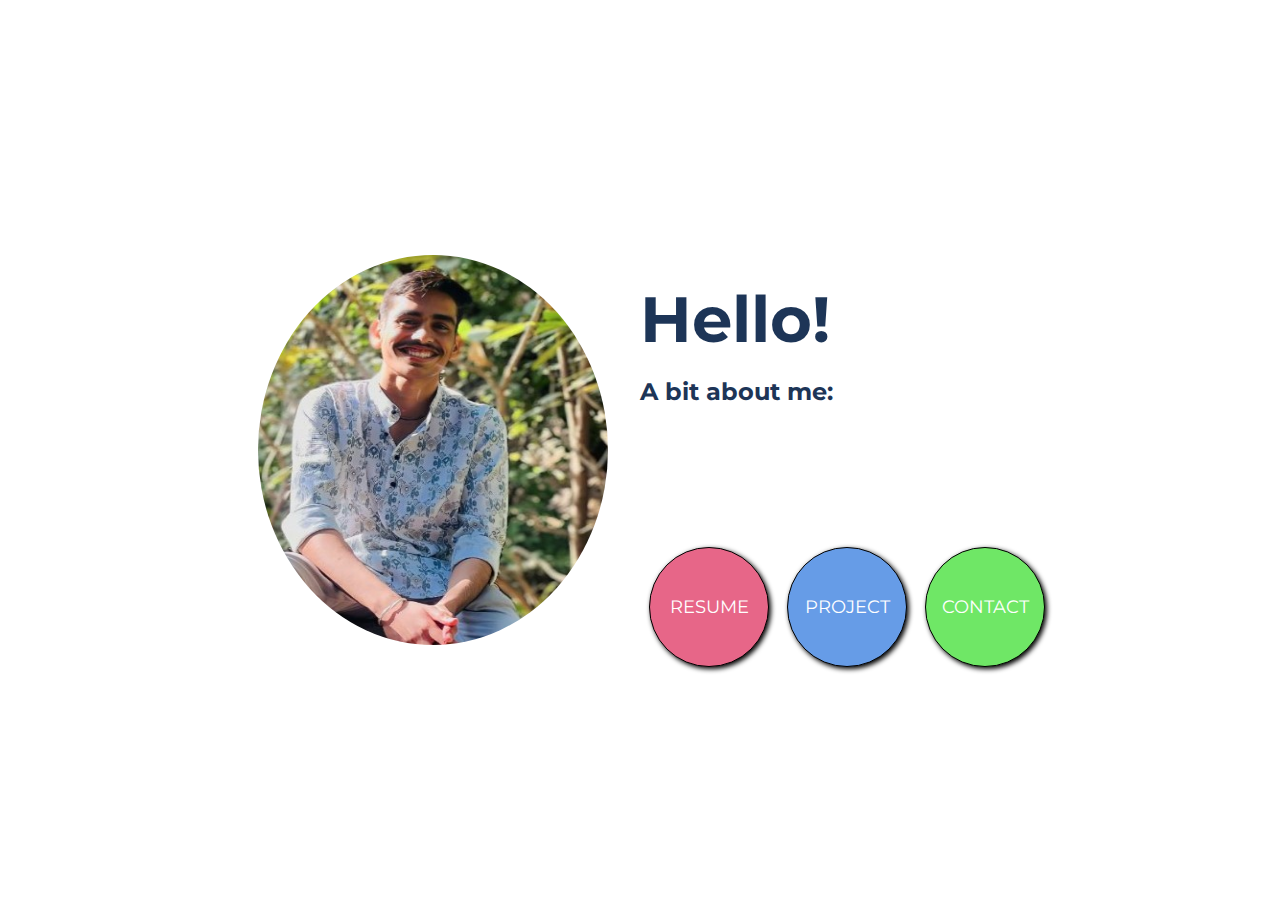
<file: index.html>
<!DOCTYPE html>
<html lang="en">

<head>
    <meta charset="UTF-8">
    <meta name="viewport" content="width=device-width, initial-scale=1.0">
    <title>Portfolio</title>
    <link rel="stylesheet" href="index.css">
    <link rel="preconnect" href="https://fonts.googleapis.com">
    <link rel="preconnect" href="https://fonts.gstatic.com" crossorigin>
    <link href="https://fonts.googleapis.com/css2?family=Montserrat:ital,wght@0,100..900;1,100..900&display=swap"
        rel="stylesheet">
</head>

<body>
    <main>
        <div class="cube"></div>
        <div class="cube"></div>
        <div class="cube"></div>
        <div class="cube"></div>
        <div class="cube"></div>
        <div class="cube"></div>
        <section class="sec1">
            <img src="/me3.2.jpg" alt="user-pic">
        </section>
        <section class="sec2">
            <div class="text">
                <h1> Hello! </h1><br>
                <h2>A bit about me:</h2><br>
                <pre><p> On your senior full-stack developer resume,<br> you should make it clear that you’ve had<br> an increasing level of responsibility<br> throughout your career.</p></pre>
            </div>
            <div class="button">
                <a href=""><div class="red">Resume</div></a>
                <a href=""><div class="blue">Project</div></a>
                <a href=""><div class="green">Contact</div></a>
            </div>
        </section>
    </main>
</body>

</html>
</file>
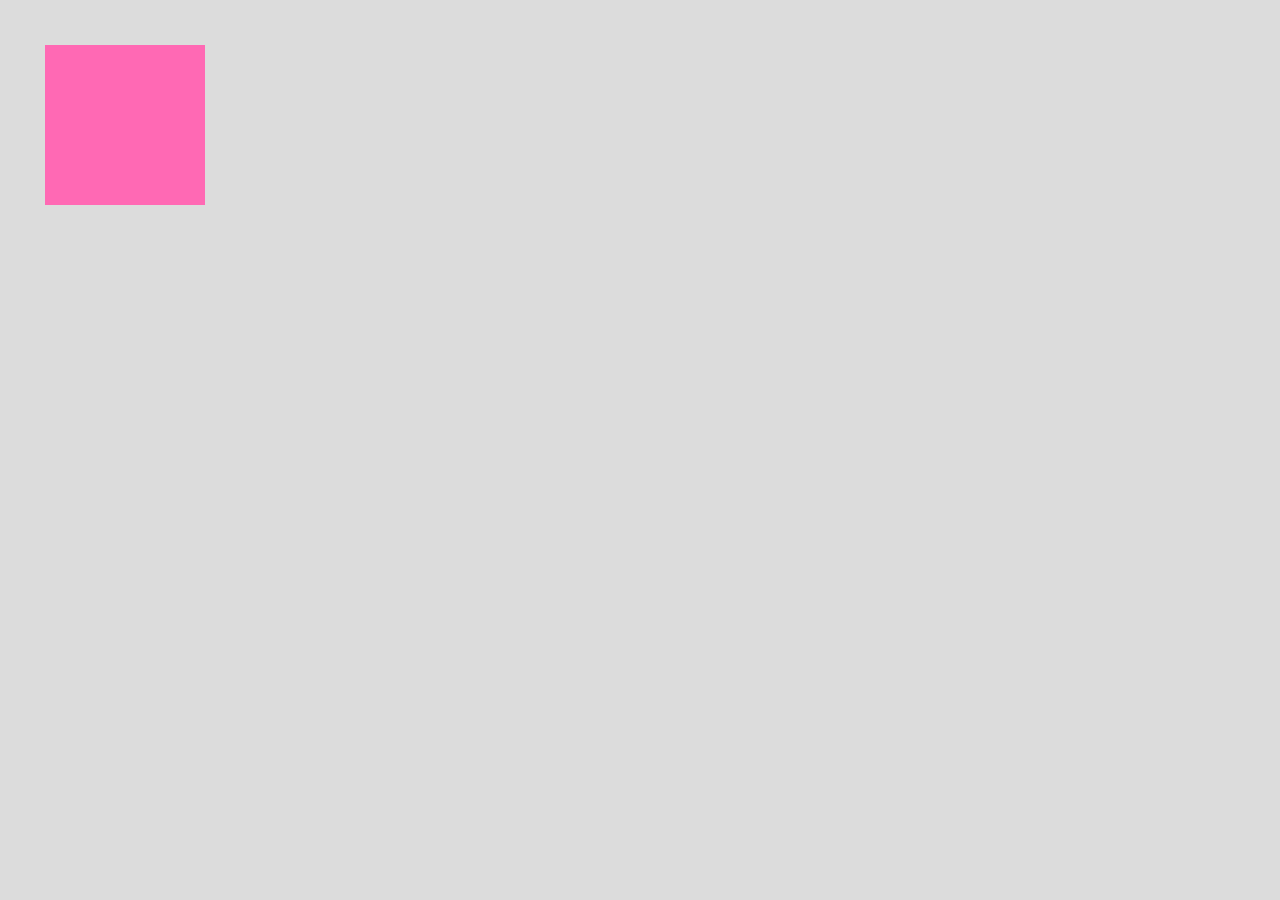
<file: projects.html>
<!DOCTYPE html>
<html lang="en">
<head>
    <meta charset="UTF-8">
    <meta name="viewport" content="width=device-width, initial-scale=1.0">
    <title>Projects</title>
    <style>
        *{
            box-sizing: border-box;
            margin: 0;
            padding: 0;
        }
        body{
            display: flex;
            background-color: gainsboro;
            color: black;
            height: 100vh;
        }
        .project{
            height: 10rem;
            width: 10rem;
            background-color: hotpink;
            margin: 5vh;
            position: absolute;
            transition-duration: 5s all ease;
        }
        .project:hover{
            height: 50rem;
            width: 50rem;
        }
    </style>
</head>
<body>
    <div class="project"></div>
    <div class="project"></div>
    <div class="project"></div>
    <div class="project"></div>
</body>
</html>
</file>
<file: index.css>
* {
    margin:0;
   padding: 0;
    box-sizing: border-box;
}

body {
    font-family: "Montserrat", sans-serif;
    display: flex;
    flex-wrap: wrap;
    flex-direction: column;
    color: #1d3557;
    height: 100vh;
    justify-content: center;
    align-items: center;
    position: relative;
    overflow: auto;
    animation: bgcolor 60s infinite 3s ease-in-out;
}

:webkit-scrollbar{
    width:0;
}

.cube {
    position: absolute;
    top: 80vh;
    left: 45vw;
    width: 10px;
    height: 10px;
    border: solid 1px #003298;
    transform-origin: top left;
    transform: scale(0) rotate(0deg) translate(-50%, -50%);
    -webkit-animation: cube 12s ease-in forwards infinite;
            animation: cube 12s ease-in forwards infinite;
  }
  .cube:nth-child(2n) {
    border-color: #E76688;
  }
  .cube:nth-child(2) {
    -webkit-animation-delay: 2s;
            animation-delay: 2s;
            border-color: #6FE766;
    left: 25vw;
    top: 40vh;
  }
  .cube:nth-child(3) {
    -webkit-animation-delay: 4s;
            animation-delay: 4s;
            border-color: #669CE7;
    left: 75vw;
    top: 50vh;
  }
  .cube:nth-child(4) {
    -webkit-animation-delay: 6s;
            animation-delay: 6s;
    left: 90vw;
    top: 10vh;
  }
  .cube:nth-child(5) {
    -webkit-animation-delay: 8s;
            animation-delay: 8s;
    left: 10vw;
    top: 85vh;
  }
  .cube:nth-child(6) {
    -webkit-animation-delay: 10s;
            animation-delay: 10s;
    left: 50vw;
    top: 10vh;
  }
  
  @-webkit-keyframes cube {
    from {
      transform: scale(0) rotate(0deg) translate(-50%, -50%);
      opacity: 1;
    }
    to {
      transform: scale(20) rotate(960deg) translate(-50%, -50%);
      opacity: 0;
    }
  }
  
  @keyframes cube {
    from {
      transform: scale(0) rotate(0deg) translate(-50%, -50%);
      opacity: 1;
    }
    to {
      transform: scale(20) rotate(960deg) translate(-50%, -50%);
      opacity: 0;
    }
  }

  @keyframes bgcolor {
    0%{
        background-image: linear-gradient(to right, #fbadc2 , #ccf9c9 , #bfd7f8);
    }
    25%{
        background-image: linear-gradient(to right, #ccf9c9 , #bfd7f8,#fbadc2);
    }
    50%{
        background-image: linear-gradient(to right , #bfd7f8,#fbadc2, #ccf9c9);
    }
    75%{
        background-image: linear-gradient(to right ,#fbadc2, #ccf9c9, #bfd7f8);
    }
    100%{
        background-image: linear-gradient(to right ,#e3b4c0, #b4ddb1, #aac2e3);
    }
  }

main{
    width: 100%;
    height: 500px;
    display: flex;
    flex-direction: row;
}

.sec1{
    width: 50%;
    height: 100%;
    display: flex;
    justify-content: end;
    align-items: center;
}

.sec1 img{
    height: 390px;
    width: 350px;
    border-radius: 50%;
    filter: grayscale(0%);
}

.sec2{
    width: 50%;
    height: 100%;
    flex-direction: column;
    display: flex;
    margin: 5rem 2rem;
}

.sec2 h1{
    font-size: 3rem;
}

.text{
    height: 50%;
    width: 50%;
    display: flex;
    flex-direction: column;
}

.text h1{
    font-size: 4rem;
}

.text p{
    display: flex;
    align-items: center;
    color: white;
    font-size: large;
}

.button{
    height: 50%;
    width: 100%;
    display: flex;
    flex-direction: row;
    margin-top: -19px ;
}

.button a {
    text-decoration: none;
}
.button div{
    height: 120px;
    width: 120px;
    margin: 2em 0.5em;
    border-radius: 50%;
    box-shadow: 2px 2px 5px black;
    border:1px solid black;
    font-size: large;
    text-transform: uppercase;
}

.red{
    background-color: #E76688;
    color: white;
    display: flex;
    align-items: center;   
    justify-content: center;
    transition-duration: 0.5s;
}

.red:hover{
    background-color: transparent;
    color: #E76688;
}
.green{
    background-color: #6FE766;
    color: white;
    display: flex;
    align-items: center;   
    justify-content: center;
    transition-duration: 0.5s;

}

.green:hover{
    background-color: transparent;
    color: #6FE766;
}

.blue{
    background-color: #669CE7;
    color: white;
    display: flex;
    align-items: center;   
    justify-content: center;
    transition-duration: 0.5s;

}

.blue:hover{
    background-color: transparent;
    color: #669CE7;
}



@media only screen and (max-width: 500px) {
    body{
        display: flex;
        flex-direction: column;
        background-color: white;
    }

    .navbar{
        display: none;
    }

    main{
        display: flex;
        flex-direction: column;
        align-items: center;
        justify-content:space-between ;
    }

    .sec1{
        margin-top: 10px;
        display: flex;
        flex-direction: row;
        justify-content: center;
        align-items: center;
    }

    .sec2{
        display: flex;
        flex-direction: column;
        width: 100%;
        height: auto;
        justify-content: center;
        align-items: center;
        margin: 0px;
    }

    .sec2 h1{
        align-items: center;
        font-size: 5rem;

    }

    .text{
        display: flex;
        flex-direction: column;
        justify-content: center;
        align-items: center;
        text-align: center;
    }

    .text p{
        font-size: 18px;
        color: gray;
    }

    .button{
        display: flex;
        flex-direction: column;
        margin: 0px;
        display: flex;
        justify-content: center;
        align-items: center;
    }

    .button div{
        margin: 10px;
        height: 180px;
        width: 180px;
        font-size: 30px;
    }
}
</file>
